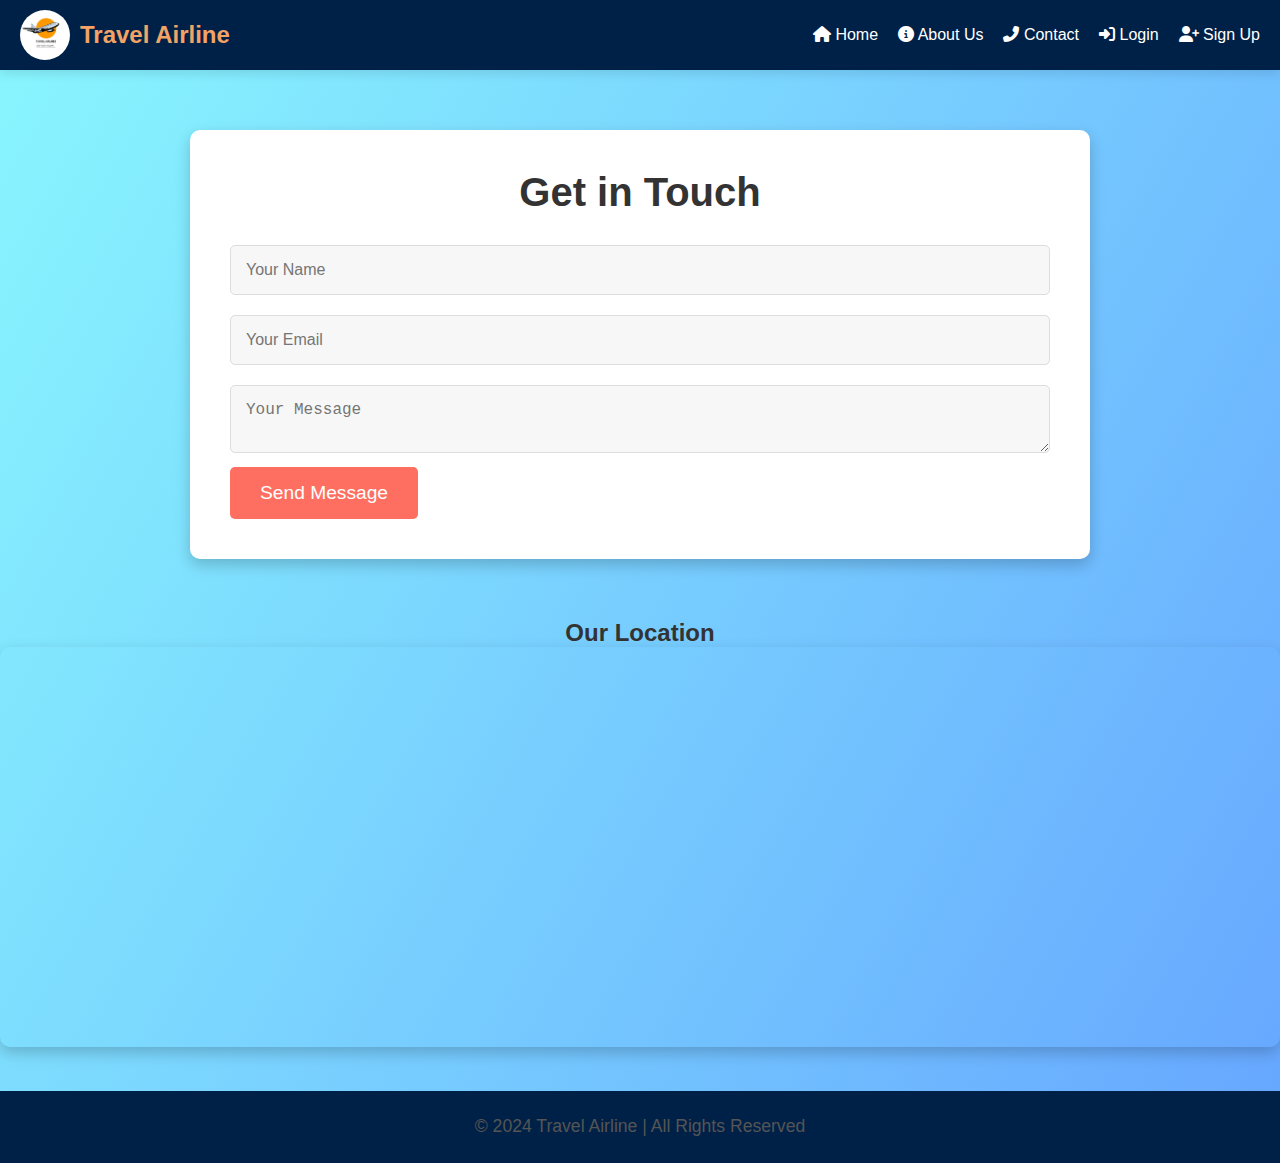
<file: Contact.html>
<!--php code for connection with data base-->
<?php
$Conn = mysqli_connect("localhost","root","","online_atms") or die("Connection is Successfull!");
if(isset($_POST['Submit'])){
    $User_Name = $_POST['User_Name'];
    $User_Email = $_POST['User_Email'];
    $User_Message = $_POST['User_Message'];
    $sql = "INSERT INTO `complaints` (`User_Email`, `User_Name`, `User_Message`) VALUES (  '  $User_Email', ' $User_Name', ' $User_Message')";
    $result = mysqli_query($Conn,$sql);
    if($result){
        echo("Your Complaint is Submitted Successfully, We will inform as soon as possible!");

    }
    else{
        echo("Complaints Not Submitted due to this error".$mysqli_error($Conn));
    }
}



?>

<!DOCTYPE html>
<html lang="en">

<head>
    <meta charset="UTF-8">
    <meta name="viewport" content="width=device-width, initial-scale=1.0">
    <title>Contact Us</title>
    <link rel="stylesheet" href="https://cdnjs.cloudflare.com/ajax/libs/font-awesome/6.5.0/css/all.min.css">
    <style>
        /* Base Reset and Styling */
        * {
            margin: 0;
            padding: 0;
            box-sizing: border-box;
        }

        body {
            font-family: 'Arial', sans-serif;
            background: linear-gradient(120deg, #89f7fe, #66a6ff);
            color: #333;
            min-height: 100vh;
        }

        h1,
        h2 {
            color: #333;
        }

        p {
            font-size: 1.1rem;
            line-height: 1.8;
            color: #555;
        }

        /* Navbar Styling */
        .navbar {
            display: flex;
            align-items: center;
            justify-content: space-between;
            padding: 10px 20px;
            background-color: #002147;
            color: white;
            box-shadow: 0 4px 10px rgba(0, 0, 0, 0.1);
            position: relative;
            z-index: 10;
        }

        .navbar .logo {
            display: flex;
            align-items: center;
        }

        .navbar .logo img {
            height: 50px;
            width: 50px;
            margin-right: 10px;
            border-radius: 50%;
        }

        .navbar h2 {
            font-size: 1.5rem;
            color: #f2a365;
        }

        .navbar ul {
            list-style: none;
            display: flex;
            gap: 20px;
        }

        .navbar ul li a {
            text-decoration: none;
            color: white;
            font-size: 1rem;
            transition: color 0.3s ease;
        }

        .navbar ul li a:hover {
            color: #f2a365;
        }

        .menu-icon {
            display: none;
            font-size: 1.5rem;
            cursor: pointer;
            color: white;
        }

        /* Responsive Navbar */
        @media (max-width: 768px) {
            .menu-icon {
                display: block;
            }

            .navbar ul {
                display: none;
                flex-direction: column;
                background-color: #002147;
                position: absolute;
                top: 60px;
                right: 10px;
                width: 200px;
                border-radius: 5px;
                overflow: hidden;
                box-shadow: 0 4px 10px rgba(0, 0, 0, 0.3);
            }

            .navbar ul.active {
                display: flex;
            }

            .navbar ul li {
                margin: 10px 0;
                text-align: center;
            }
        }

        /* Contact Section */
        .contact-section {
            max-width: 900px;
            margin: 60px auto;
            background-color: white;
            padding: 40px;
            border-radius: 10px;
            box-shadow: 0 6px 15px rgba(0, 0, 0, 0.2);
            animation: fadeIn 2s ease-out;
        }

        .contact-section h2 {
            font-size: 2.5rem;
            color: #333;
            margin-bottom: 20px;
            text-align: center;
        }

        .contact-form input,
        .contact-form textarea {
            width: 100%;
            padding: 15px;
            margin: 10px 0;
            border: 1px solid #ddd;
            border-radius: 5px;
            font-size: 1rem;
            background-color: #f7f7f7;
            transition: all 0.3s ease;
        }

        .contact-form button {
            background-color: #ff6f61;
            color: white;
            padding: 15px 30px;
            border-radius: 5px;
            border: none;
            font-size: 1.2rem;
            cursor: pointer;
            transition: background-color 0.3s ease, transform 0.3s ease;
        }

        .contact-form button:hover {
            background-color: #ff4b3d;
            transform: scale(1.05);
        }

        /* Map Section */
        .map-section {
            margin: 40px auto;
            text-align: center;
        }

        .map-section iframe {
            width: 100%;
            height: 400px;
            border: none;
            border-radius: 10px;
            box-shadow: 0 6px 15px rgba(0, 0, 0, 0.2);
        }

        /* Footer */
        footer {
            background-color: #002147;
            color: white;
            padding: 20px 0;
            text-align: center;
            margin-top: 40px;
        }

        footer p {
            margin: 0;
        }
    </style>
</head>

<body>

    <!-- Navbar -->
    <div class="navbar">
        <div class="logo">
            <img src="logo.png" alt="Logo">
            <h2>Travel Airline</h2>
        </div>
        <i class="fas fa-bars menu-icon"></i>
        <ul>
            <li><a href="Home.php"><i class="fas fa-home"></i> Home</a></li>
            <li><a href="About.php"><i class="fas fa-info-circle"></i> About Us</a></li>
            <li><a href="Contact.php" class="active"><i class="fas fa-phone-alt"></i> Contact</a></li>
            <li><a href="Login.php"><i class="fas fa-sign-in-alt"></i> Login</a></li>
            <li><a href="Signup.php"><i class="fas fa-user-plus"></i> Sign Up</a></li>
        </ul>
    </div>

    <!-- Contact Form Section -->
    <section class="contact-section">
        <h2>Get in Touch</h2>
        <form class="contact-form" method="POST" >
            <input type="text" placeholder="Your Name" name="User_Name" required>
            <input type="email" placeholder="Your Email" name="User_Email" required>
            <textarea placeholder="Your Message" name="User_Message" required></textarea>
            <button type="Submit" name="Submit">Send Message</button>
        </form>
    </section>

    <!-- Map Section -->
    <section class="map-section">
        <h2>Our Location</h2>
        <iframe 
            src="https://www.google.com/maps/embed?pb=!1m18!1m12!1m3!1d16523324.297788464!2d60.84246148442833!3d30.37532150821925!2m3!1f0!2f0!3f0!3m2!1i1024!2i768!4f13.1!3m3!1m2!1s0x38dfbf470d40c4c9%3A0x7f47e2c4f3a6db22!2sPakistan!5e0!3m2!1sen!2s!4v1698741234567" 
            allowfullscreen="" 
            loading="lazy">
        </iframe>
    </section>

    <!-- Footer -->
    <footer>
        <p>&copy; 2024 Travel Airline | All Rights Reserved</p>
    </footer>

    <!-- Scripts -->
    <script>
        const menuIcon = document.querySelector('.menu-icon');
        const navbarList = document.querySelector('.navbar ul');

        menuIcon.addEventListener('click', () => {
            navbarList.classList.toggle('active');
        });
    </script>
</body>

</html>
</file>
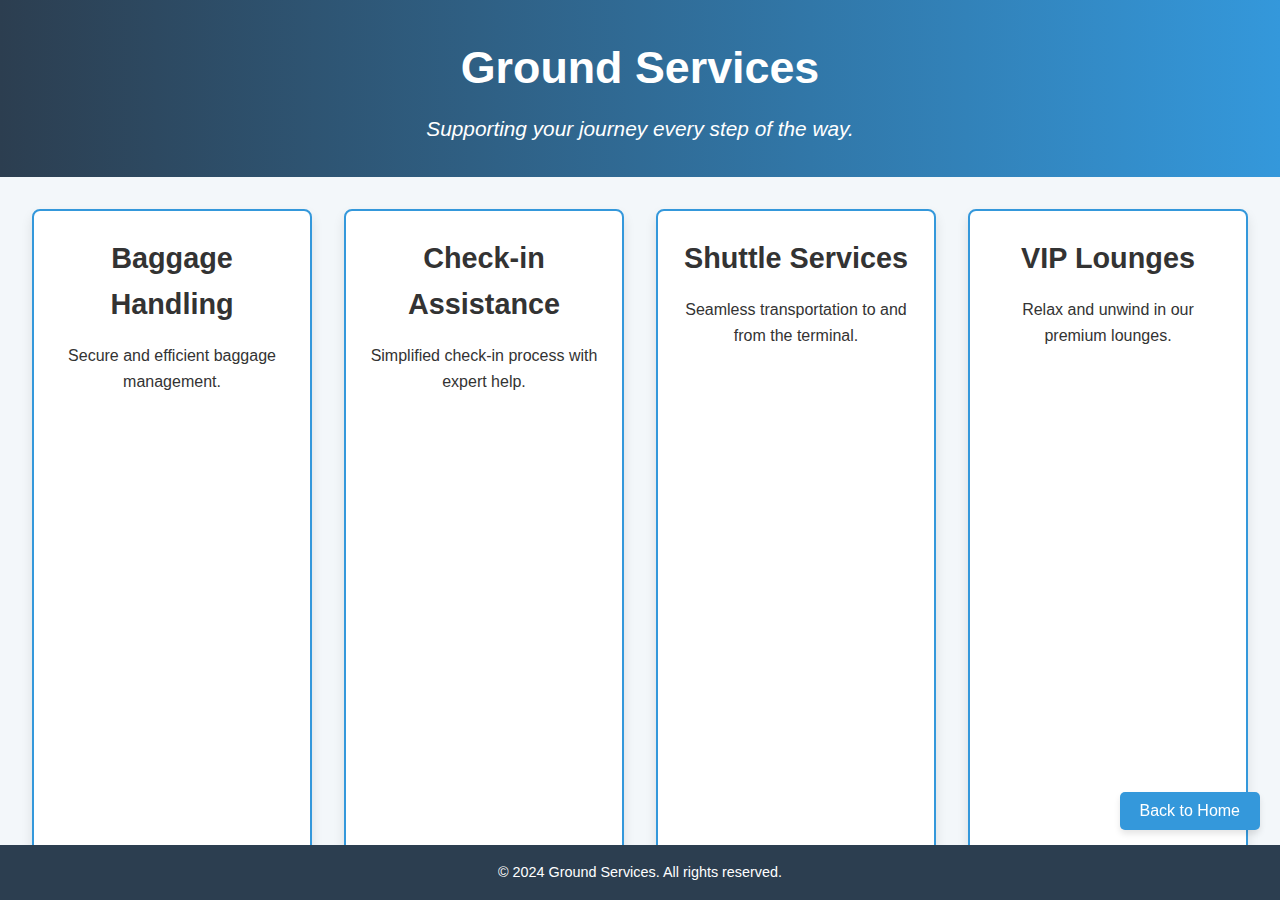
<file: Ground.html>
<!DOCTYPE html>
<html lang="en">
<head>
    <meta charset="UTF-8">
    <meta name="viewport" content="width=device-width, initial-scale=1.0">
    <title>Ground Services</title>
    <style>
        /* General Styles */
* {
    margin: 0;
    padding: 0;
    box-sizing: border-box;
}

body {
    font-family: 'Roboto', sans-serif;
    line-height: 1.6;
    color: #333;
    background-color: #f3f7fa;
    display: flex;
    flex-direction: column;
    min-height: 100vh;
}

/* Header Styles */
.header {
    text-align: center;
    background: linear-gradient(to right, #2c3e50, #3498db);
    color: #fff;
    padding: 2rem 0;
}

.header h1 {
    font-size: 2.8rem;
    font-weight: bold;
    margin-bottom: 0.5rem;
}

.header p {
    font-size: 1.3rem;
    font-style: italic;
}

/* Service Section */
.services {
    display: grid;
    grid-template-columns: repeat(auto-fit, minmax(280px, 1fr));
    gap: 2rem;
    padding: 2rem;
    flex-grow: 1;
}

.service {
    background: #fff;
    border: 2px solid #3498db;
    border-radius: 8px;
    padding: 1.5rem;
    text-align: center;
    box-shadow: 0 6px 12px rgba(0, 0, 0, 0.1);
    opacity: 0;
    transform: translateY(20px);
    transition: all 0.6s ease-in-out;
}

.service:hover {
    background: #3498db;
    color: white;
    border-color: #2c3e50;
    box-shadow: 0 8px 16px rgba(0, 0, 0, 0.2);
}

.service h2 {
    font-size: 1.8rem;
    margin-bottom: 1rem;
}

.service p {
    font-size: 1rem;
}

/* Back to Home Button */
.home-button {
    position: fixed;
    bottom: 70px;
    right: 20px;
    padding: 10px 20px;
    background-color: #3498db;
    color: white;
    border: none;
    border-radius: 5px;
    font-size: 1rem;
    cursor: pointer;
    box-shadow: 0 4px 6px rgba(0, 0, 0, 0.1);
    transition: background-color 0.3s ease-in-out;
}

.home-button:hover {
    background-color: #2c3e50;
}

/* Footer */
.footer {
    text-align: center;
    padding: 1rem;
    background: #2c3e50;
    color: white;
    position: fixed;
    bottom: 0;
    width: 100%;
    font-size: 0.9rem;
}

    </style>
 </head>
<body>
    <header class="header">
        <h1>Ground Services</h1>
        <p>Supporting your journey every step of the way.</p>
    </header>

    <main class="services">
        <section class="service fade">
            <h2>Baggage Handling</h2>
            <p>Secure and efficient baggage management.</p>
        </section>
        <section class="service fade">
            <h2>Check-in Assistance</h2>
            <p>Simplified check-in process with expert help.</p>
        </section>
        <section class="service fade">
            <h2>Shuttle Services</h2>
            <p>Seamless transportation to and from the terminal.</p>
        </section>
        <section class="service fade">
            <h2>VIP Lounges</h2>
            <p>Relax and unwind in our premium lounges.</p>
        </section>
    </main>

    <button class="home-button" onclick="goHome()">Back to Home</button>

    <footer class="footer">
        <p>© 2024 Ground Services. All rights reserved.</p>
    </footer>

    <script >
        // Fade-in animation
document.addEventListener('DOMContentLoaded', () => {
    const services = document.querySelectorAll('.service');

    const fadeInOnScroll = () => {
        services.forEach((service) => {
            const rect = service.getBoundingClientRect();
            if (rect.top < window.innerHeight - 50) {
                service.style.opacity = 1;
                service.style.transform = "translateY(0)";
            }
        });
    };

    window.addEventListener('scroll', fadeInOnScroll);
    fadeInOnScroll(); // Trigger on page load
});

// Back to Home Button Action
function goHome() {
    window.location.href = "Home.php"; // Replace with the actual home page URL
}

    </script>
</body>
</html>
</file>
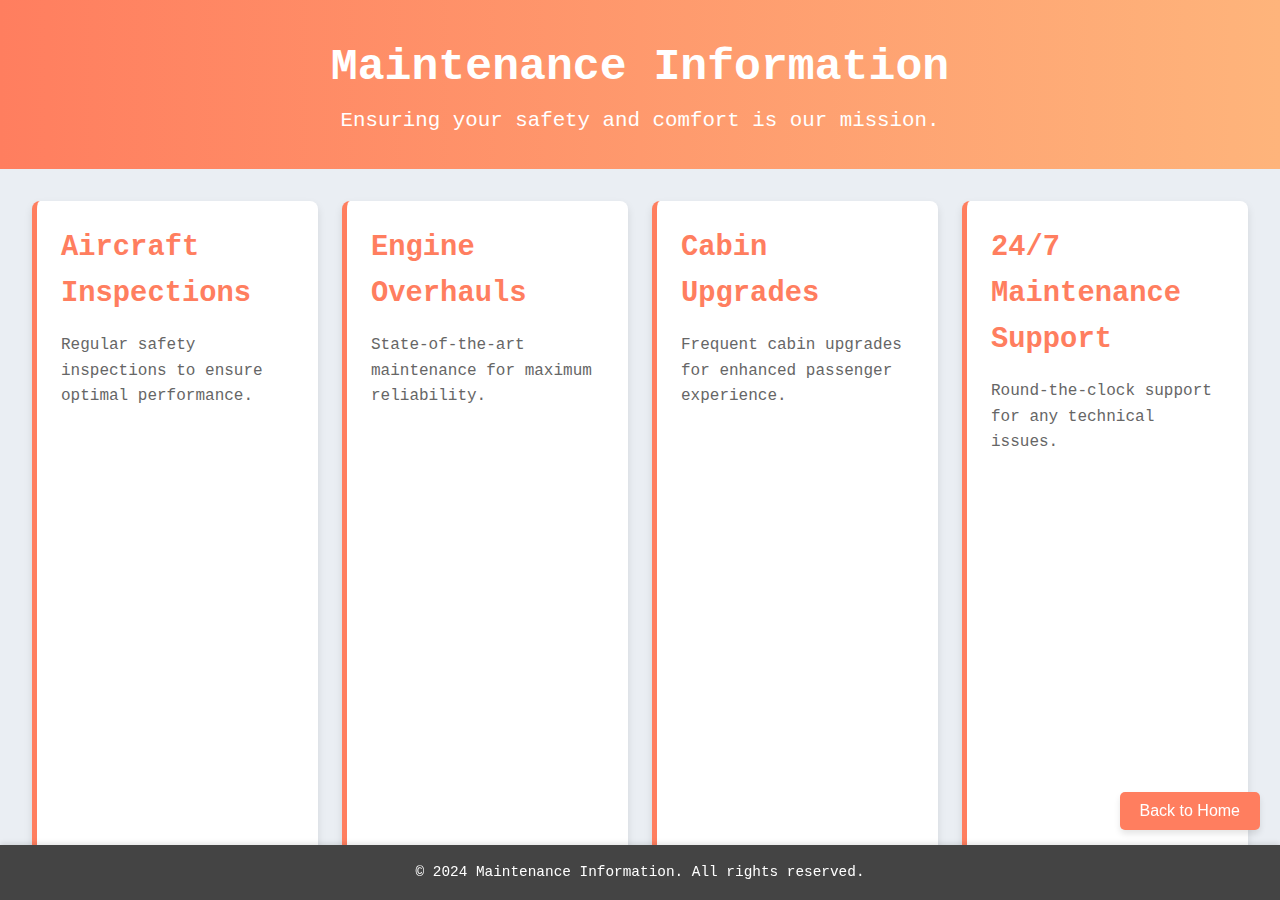
<file: Mentain.html>
<!DOCTYPE html>
<html lang="en">
<head>
    <meta charset="UTF-8">
    <meta name="viewport" content="width=device-width, initial-scale=1.0">
    <title>Maintenance Information</title>
    <style>
        /* General Styles */
* {
    margin: 0;
    padding: 0;
    box-sizing: border-box;
}

body {
    font-family: 'Courier New', Courier, monospace;
    line-height: 1.6;
    color: #444;
    background-color: #eaeef3;
    display: flex;
    flex-direction: column;
    min-height: 100vh;
}

/* Header Styles */
.header {
    text-align: center;
    background: linear-gradient(to right, #ff7e5f, #feb47b);
    color: #fff;
    padding: 2rem 0;
}

.header h1 {
    font-size: 2.8rem;
    font-weight: bold;
}

.header p {
    font-size: 1.3rem;
}

/* Service Section */
.services {
    display: grid;
    grid-template-columns: repeat(auto-fit, minmax(280px, 1fr));
    gap: 1.5rem;
    padding: 2rem;
    flex-grow: 1;
}

.service {
    background: #fff;
    border-left: 5px solid #ff7e5f;
    padding: 1.5rem;
    border-radius: 8px;
    box-shadow: 0 4px 8px rgba(0, 0, 0, 0.1);
    transition: transform 0.3s ease, box-shadow 0.3s ease;
    opacity: 0;
    transform: translateY(20px);
    transition: all 0.6s ease-in-out;
}

.service:hover {
    transform: scale(1.03);
    box-shadow: 0 6px 12px rgba(0, 0, 0, 0.15);
}

.service h2 {
    font-size: 1.8rem;
    color: #ff7e5f;
    margin-bottom: 1rem;
}

.service p {
    font-size: 1rem;
    color: #666;
}

/* Back to Home Button */
.home-button {
    position: fixed;
    bottom: 70px;
    right: 20px;
    padding: 10px 20px;
    background-color: #ff7e5f;
    color: white;
    border: none;
    border-radius: 5px;
    font-size: 1rem;
    cursor: pointer;
    box-shadow: 0 4px 6px rgba(0, 0, 0, 0.1);
    transition: background-color 0.3s ease-in-out;
}

.home-button:hover {
    background-color: #feb47b;
}

/* Footer */
.footer {
    text-align: center;
    padding: 1rem;
    background: #444;
    color: white;
    position: fixed;
    bottom: 0;
    width: 100%;
    box-shadow: 0 -2px 5px rgba(0, 0, 0, 0.1);
    font-size: 0.9rem;
}

    </style>
 </head>
<body>
    <header class="header">
        <h1>Maintenance Information</h1>
        <p>Ensuring your safety and comfort is our mission.</p>
    </header>

    <main class="services">
        <section class="service fade">
            <h2>Aircraft Inspections</h2>
            <p>Regular safety inspections to ensure optimal performance.</p>
        </section>
        <section class="service fade">
            <h2>Engine Overhauls</h2>
            <p>State-of-the-art maintenance for maximum reliability.</p>
        </section>
        <section class="service fade">
            <h2>Cabin Upgrades</h2>
            <p>Frequent cabin upgrades for enhanced passenger experience.</p>
        </section>
        <section class="service fade">
            <h2>24/7 Maintenance Support</h2>
            <p>Round-the-clock support for any technical issues.</p>
        </section>
    </main>

    <button class="home-button" onclick="goHome()">Back to Home</button>

    <footer class="footer">
        <p>© 2024 Maintenance Information. All rights reserved.</p>
    </footer>

    <script  >
        // Fade-in animation
document.addEventListener('DOMContentLoaded', () => {
    const services = document.querySelectorAll('.service');

    const fadeInOnScroll = () => {
        services.forEach((service) => {
            const rect = service.getBoundingClientRect();
            if (rect.top < window.innerHeight - 50) {
                service.style.opacity = 1;
                service.style.transform = "translateY(0)";
            }
        });
    };

    window.addEventListener('scroll', fadeInOnScroll);
    fadeInOnScroll(); // Trigger on page load
});

// Back to Home Button Action
function goHome() {
    window.location.href = " Home.php"; // Replace with the actual home page URL
}

    </script>
</body>
</html>
</file>
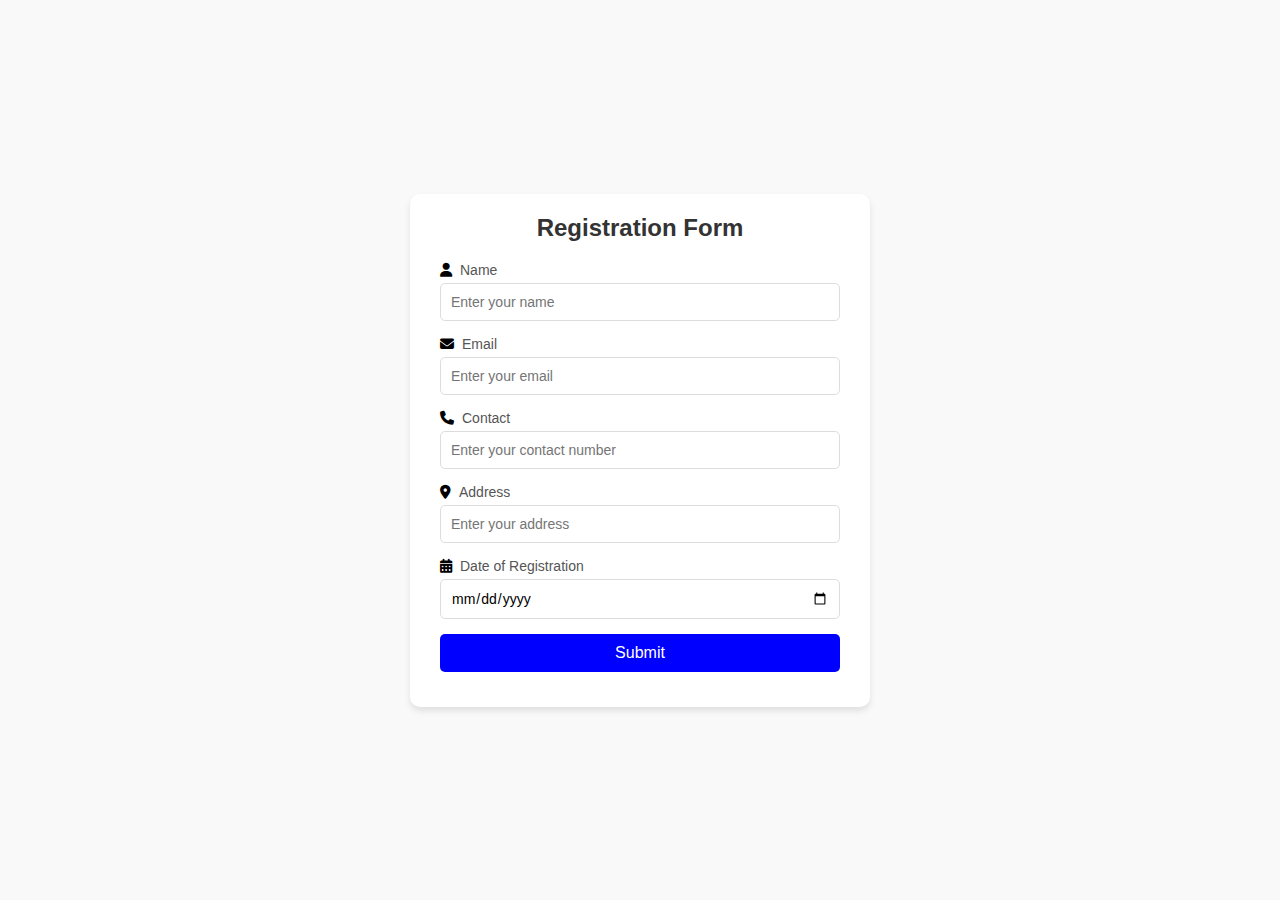
<file: new.html>
<!DOCTYPE html>
<html lang="en">
<head>
    <meta charset="UTF-8">
    <meta name="viewport" content="width=device-width, initial-scale=1.0">
    <title>Registration Form</title>
    <link rel="stylesheet" href="https://cdnjs.cloudflare.com/ajax/libs/font-awesome/6.5.1/css/all.min.css">
    <style>
         /* Reset Styles */
body, h2, label, input, button {
    margin: 0;
    padding: 0;
    font-family: 'Arial', sans-serif;
}

body {
    background-color: #f9f9f9;
    display: flex;
    justify-content: center;
    align-items: center;
    height: 100vh;
}

/* Form Container */
.form-container {
    background: #fff;
    padding: 20px 30px;
    border-radius: 10px;
    box-shadow: 0 4px 6px rgba(0, 0, 0, 0.1);
    width: 100%;
    max-width: 400px;
}

h2 {
    text-align: center;
    margin-bottom: 20px;
    color: #333;
}

/* Form Groups */
.form-group {
    margin-bottom: 15px;
    display: flex;
    flex-direction: column;
}

label {
    font-size: 14px;
    margin-bottom: 5px;
    display: flex;
    align-items: center;
    color: #555;
}

label i {
    margin-right: 8px;
    color: #000; /* Changed icon color to black */
}

input {
    padding: 10px;
    border: 1px solid #ddd;
    border-radius: 5px;
    font-size: 14px;
    width: 100%;
    box-sizing: border-box;
}

input:focus {
    outline: none;
    border-color: #ff4d4f;
    box-shadow: 0 0 5px rgba(255, 77, 79, 0.5);
}

/* Button */
.btn-submit {
    background: blue;
    color: #fff;
    padding: 10px;
    border: none;
    border-radius: 5px;
    cursor: pointer;
    font-size: 16px;
    width: 100%;
}

.btn-submit:hover {
    background: #e04446;
}

/* Responsive Design */
@media (max-width: 480px) {
    .form-container {
        padding: 15px 20px;
    }

    label {
        font-size: 12px;
    }

    input, .btn-submit {
        font-size: 14px;
    }
}

    </style>
</head>
<body>
    <div class="form-container">
        <h2>Registration Form</h2>
        <form>
            <!-- Name Field -->
            <div class="form-group">
                <label for="name"><i class="fas fa-user"></i> Name</label>
                <input type="text" id="name" name="name" placeholder="Enter your name" required>
            </div>
            <!-- Email Field -->
            <div class="form-group">
                <label for="email"><i class="fas fa-envelope"></i> Email</label>
                <input type="email" id="email" name="email" placeholder="Enter your email" required>
            </div>
            <!-- Contact Field -->
            <div class="form-group">
                <label for="contact"><i class="fas fa-phone"></i> Contact</label>
                <input type="tel" id="contact" name="contact" placeholder="Enter your contact number" required>
            </div>
            <!-- Address Field -->
            <div class="form-group">
                <label for="address"><i class="fas fa-map-marker-alt"></i> Address</label>
                <input type="text" id="address" name="address" placeholder="Enter your address" required>
            </div>
            <!-- Date of Registration -->
            <div class="form-group">
                <label for="date"><i class="fas fa-calendar-alt"></i> Date of Registration</label>
                <input type="date" id="date" name="date" required>
            </div>
            <!-- Submit Button -->
            <div class="form-group">
                <button type="submit" class="btn-submit">Submit</button>
            </div>
        </form>
    </div>
</body>
</html>
</file>
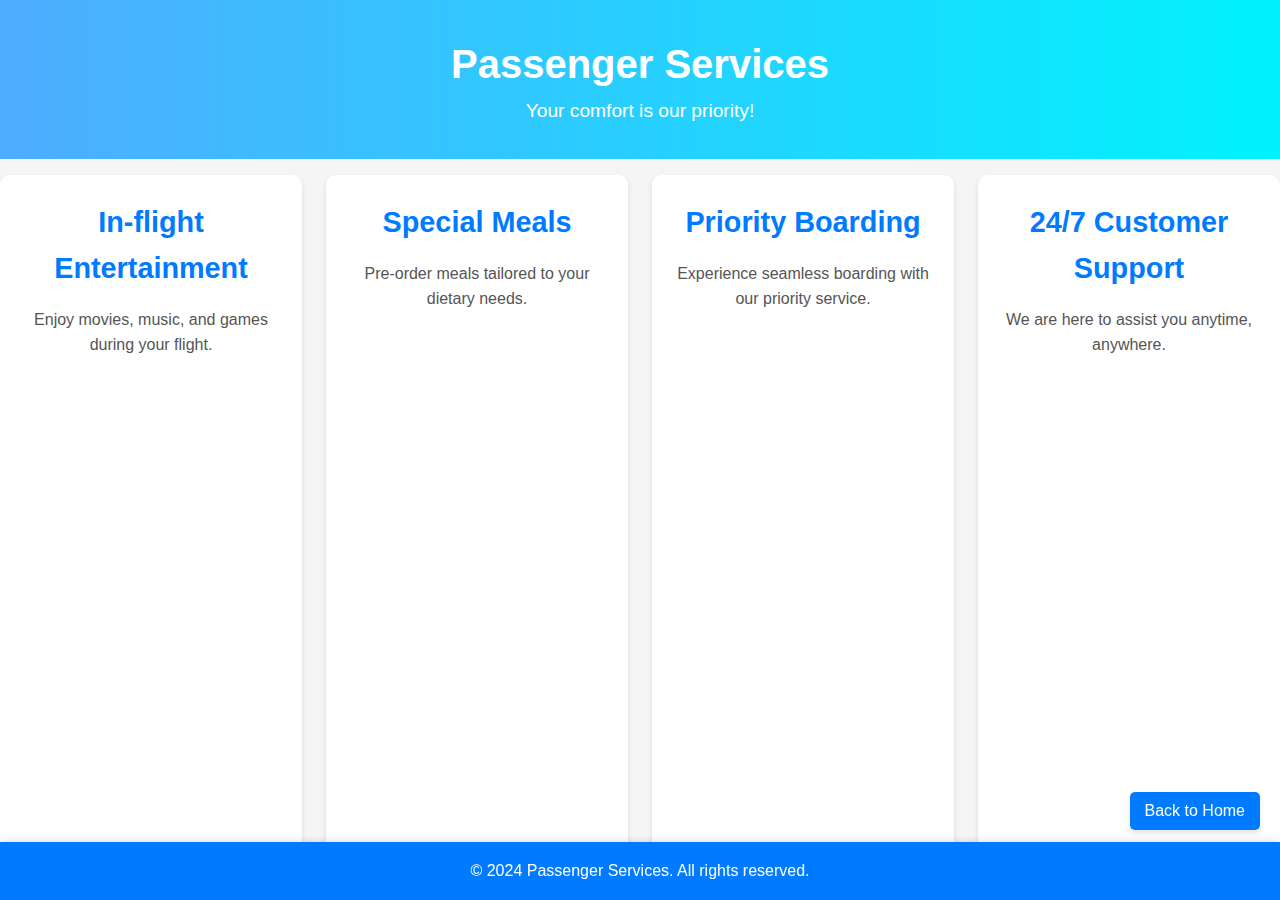
<file: Passenginfo.html>
<!DOCTYPE html>
<html lang="en">
<head>
    <meta charset="UTF-8">
    <meta name="viewport" content="width=device-width, initial-scale=1.0">
    <title>Passenger Services</title>
     <style>
        /* General Styles */
* {
    margin: 0;
    padding: 0;
    box-sizing: border-box;
}

body {
    font-family: Arial, sans-serif;
    line-height: 1.6;
    color: #333;
    background-color: #f5f5f5;
    display: flex;
    flex-direction: column;
    min-height: 100vh;
}


/* Header Styles */
.header {
    text-align: center;
    background: linear-gradient(to right, #4facfe, #00f2fe);
    color: white;
    padding: 2rem 0;
}

.header h1 {
    font-size: 2.5rem;
}

.header p {
    font-size: 1.2rem;
}

/* Service Section */
.services {
    display: grid;
    grid-template-columns: repeat(auto-fit, minmax(300px, 1fr));
    gap: 1.5rem;
    padding: 1rem 0;
    flex-grow: 1;
}

.service {
    background: white;
    border-radius: 10px;
    padding: 1.5rem;
    box-shadow: 0 4px 6px rgba(0, 0, 0, 0.1);
    text-align: center;
    opacity: 0;
    transform: translateY(20px);
    transition: all 0.6s ease-in-out;
}

.service h2 {
    font-size: 1.8rem;
    margin-bottom: 1rem;
    color: #007bff;
}

.service p {
    font-size: 1rem;
    color: #555;
}

/* Back to Home Button */
.home-button {
    position: fixed;
    bottom: 70px;
    right: 20px;
    padding: 10px 15px;
    background-color: #007bff;
    color: white;
    border: none;
    border-radius: 5px;
    font-size: 1rem;
    cursor: pointer;
    box-shadow: 0 4px 6px rgba(0, 0, 0, 0.1);
    transition: background-color 0.3s ease-in-out;
}

.home-button:hover {
    background-color: #0056b3;
}

/* Footer */
.footer {
    text-align: center;
    padding: 1rem;
    background: #007bff;
    color: white;
    position: fixed;
    bottom: 0;
    width: 100%;
    box-shadow: 0 -2px 5px rgba(0, 0, 0, 0.1);
}

     </style>
</head>
<body>
    <header class="header">
        <h1>Passenger Services</h1>
        <p>Your comfort is our priority!</p>
    </header>

    <main class="services">
        <section class="service fade">
            <h2>In-flight Entertainment</h2>
            <p>Enjoy movies, music, and games during your flight.</p>
        </section>
        <section class="service fade">
            <h2>Special Meals</h2>
            <p>Pre-order meals tailored to your dietary needs.</p>
        </section>
        <section class="service fade">
            <h2>Priority Boarding</h2>
            <p>Experience seamless boarding with our priority service.</p>
        </section>
        <section class="service fade">
            <h2>24/7 Customer Support</h2>
            <p>We are here to assist you anytime, anywhere.</p>
        </section>
    </main>

    <button class="home-button" onclick="goHome()">Back to Home</button>

    <footer class="footer">
        <p>© 2024 Passenger Services. All rights reserved.</p>
    </footer>

    <script>
// Fade-in animation
document.addEventListener('DOMContentLoaded', () => {
    const services = document.querySelectorAll('.service');

    const fadeInOnScroll = () => {
        services.forEach((service) => {
            const rect = service.getBoundingClientRect();
            if (rect.top < window.innerHeight - 50) {
                service.style.opacity = 1;
                service.style.transform = "translateY(0)";
            }
        });
    };

    window.addEventListener('scroll', fadeInOnScroll);
    fadeInOnScroll(); // Trigger on page load
});

// Back to Home Button Action
function goHome() {
    window.location.href = " Home.php"; // Replace with the actual home page URL
}

    </script>
</body>
</html>
</file>
